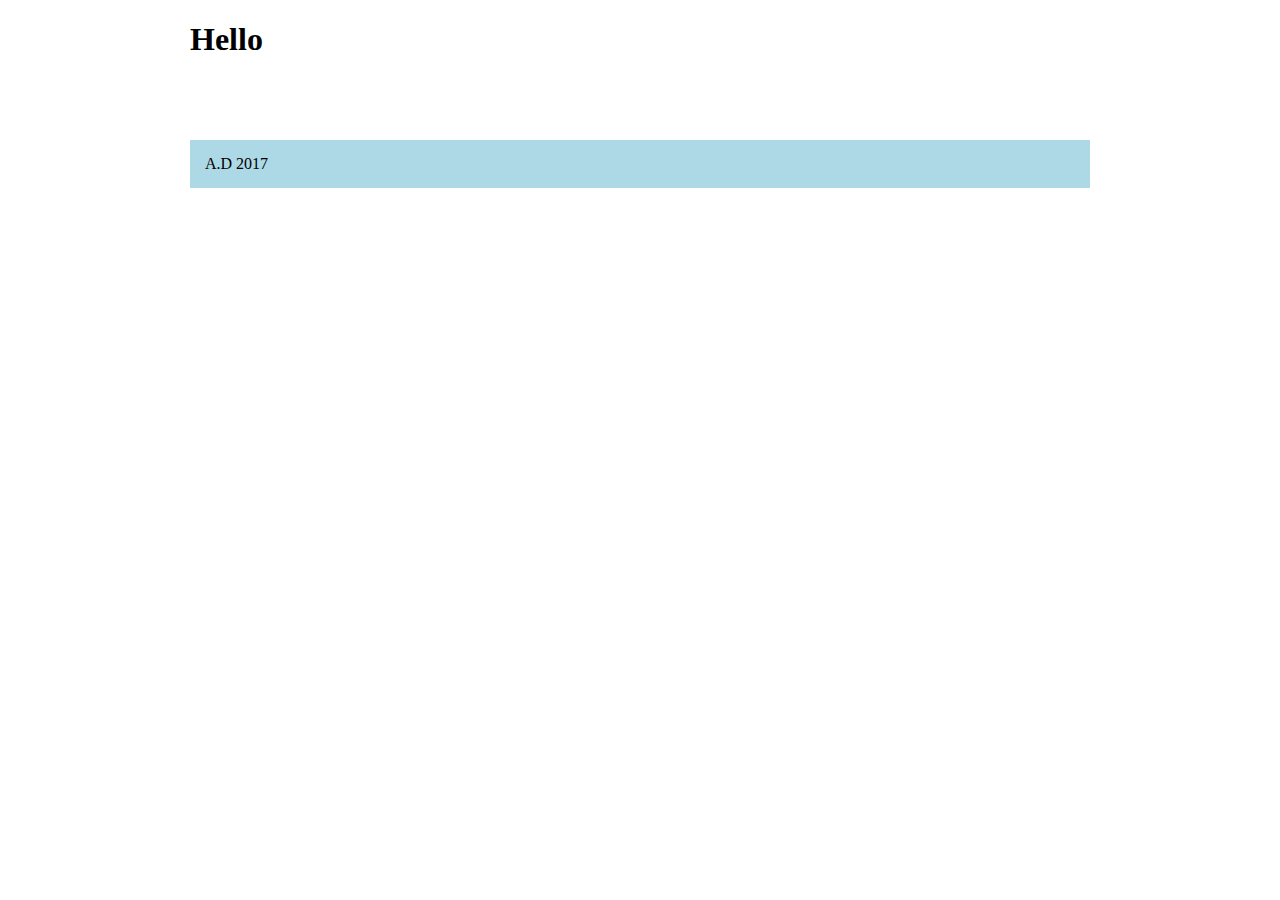
<file: grid/index.html>
<!DOCTYPE html>
<html>
  <head>
    <meta charset="UTF-8">
    <title>My Page</title>
    <link rel="stylesheet" type="text/css" href="style.css">
    <link rel="stylesheet" href="https://maxcdn.bootstrapcdn.com/font-awesome/4.6.1/css/font-awesome.min.css">
  </head>
  <body>
  	<div class="container">
  		<h1>Hello</h1>
  		<div class="row">
  			<div class="col-5"></div>
        <div class="col-7"></div>
  		<div class="row">
  			<div class="col-3"></div>
  			<div class="col-4"></div>
        <div class="col-5"></div>
      </div>
  	  <footer class="col-12">A.D 2017</footer>
  	</div>
  </body>
  </html>
</file>
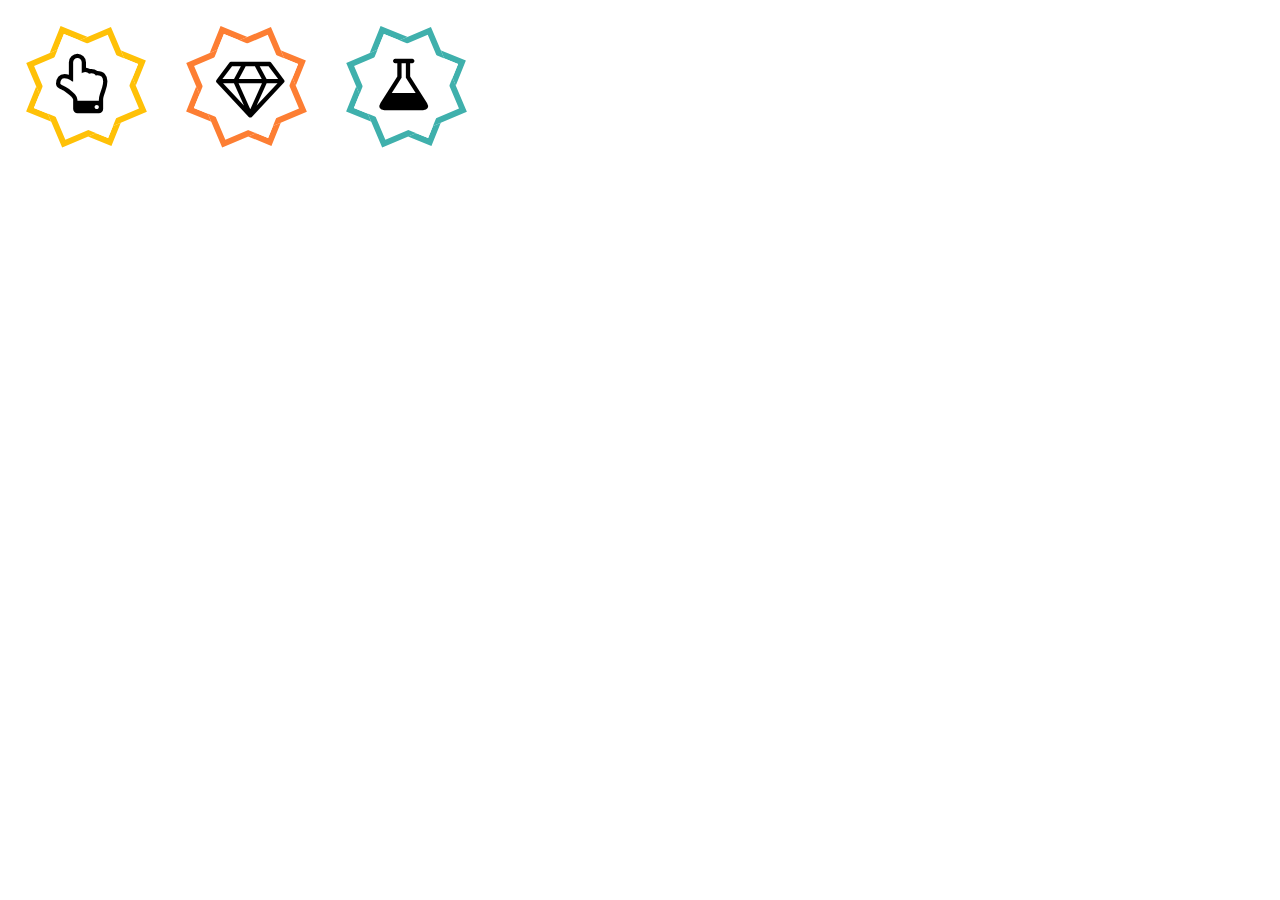
<file: gwiazdki/index.html>
<!DOCTYPE html>
<html>
  <head>
    <meta charset="UTF-8">
    <title></title>
    <link rel="stylesheet" href="https://maxcdn.bootstrapcdn.com/font-awesome/4.5.0/css/font-awesome.min.css">
    <link rel="stylesheet" type="text/css" href="style.css">
  </head>
  <body>
  	<div class="star8 gold">
  		<i class="fa fa-hand-o-up"></i>
  	</div>
  	<div class="star8 orange">
  		<i class="fa fa-diamond"></i>
  	</div>
  	<div class="star8 blue">
  		<i class="fa fa-flask"></i>
  	</div>
  </body>
</file>
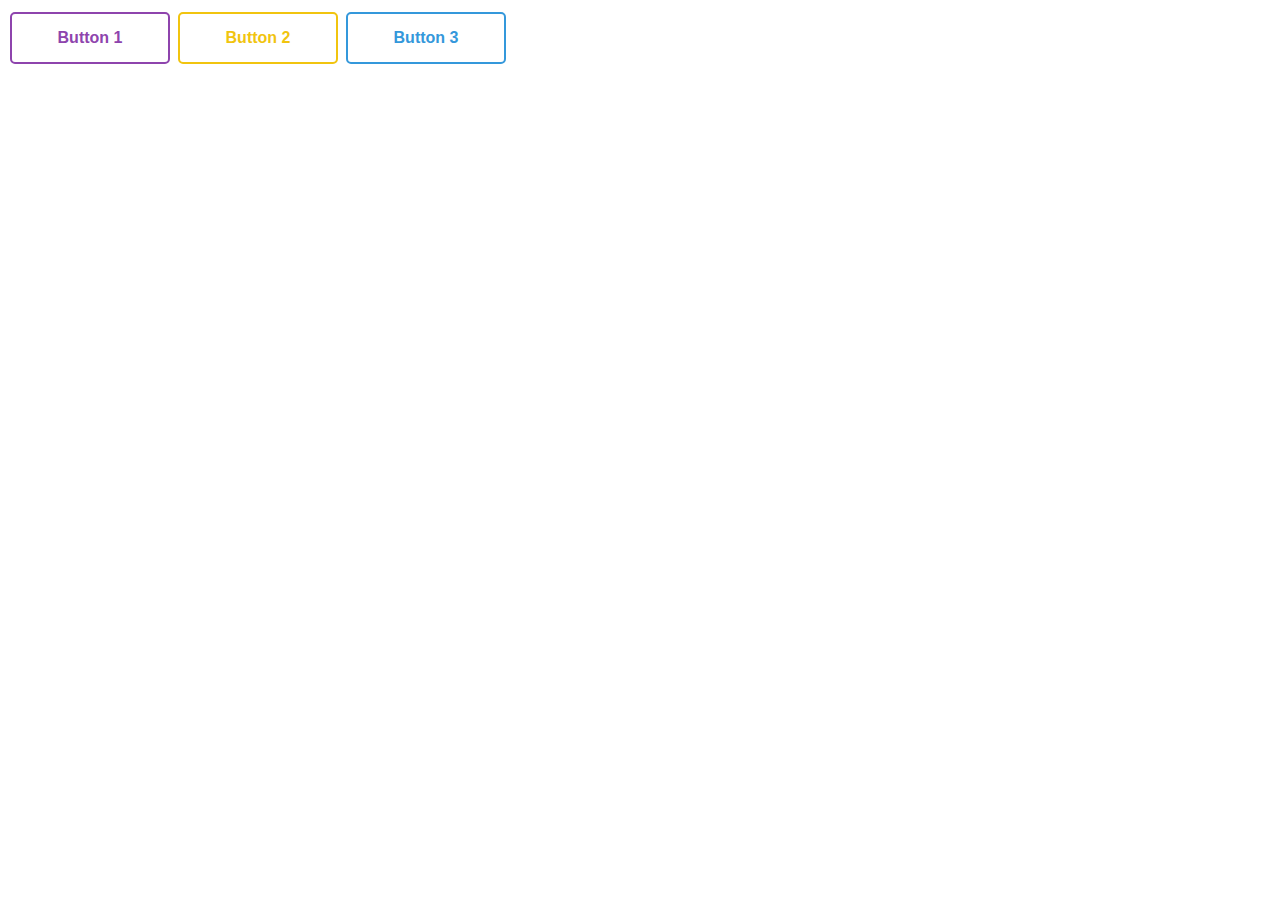
<file: przyciski_kolorowe/index.html>
<!DOCTYPE html>
<html>
  <head>
    <meta charset="UTF-8">
    <title></title>
    <link rel="stylesheet" type="text/css" href="style.css">
  </head>
  <body>
  	<button class="btn-purple">Button 1</button>
  	<button class="btn-yellow">Button 2</button>
  	<button class="btn-blue">Button 3</button>
  </body>
</file>
<file: grid/style.css>
* {
	box-sizing: border-box;
}
.container {
	width: 100%;
	max-width: 900px;
	margin: 0 auto;
}
row::before, 
row::after {
	content: "";
	display: table;
	clear: both;
}
[class*="col-"] {
	float: left;
	min-height: 1px;
	padding: 15px;
}
.col-1 {width: 8.33%;}
.col-2 {width: 16.66%;}
.col-3 {width: 25%;}
.col-4 {width: 33.33%;}
.col-5 {width: 41.66%;}
.col-6 {width: 50%;}
.col-7 {width: 58.33%;}
.col-8 {width: 66.66%;}
.col-9 {width: 75%;}
.col-10 {width: 83.33%;}
.col-11 {width: 91.66%;}
.col-12 {width: 100%;}

.col-offset-1 {margin-left: 8.33%;}
.col-offset-2 {margin-left: 16.66%;}
.col-offset-3 {margin-left: 25%;}
.col-offset-4 {margin-left: 33.33%;}
.col-offset-5 {margin-left: 41.66%;}
.col-offset-6 {margin-left: 50%;}
.col-offset-7 {margin-left: 58.33%;}
.col-offset-8 {margin-left: 66.66%;}
.col-offset-9 {margin-left: 75%;}
.col-offset-10 {margin-left: 83.33%;}
.col-offset-11 {margin-left: 91.66%;}
.col-offset-12 {margin-left: 100%;}

footer {
	background-color: lightblue;
}
</file>
<file: gwiazdki/style.css>
.star8 {
	display: inline-block;
	margin: 2em;
	transform: rotate(22deg); 
	transition: background linear .3s;
}
.star8::before {
	background-color: white;
	content: "";
	position: absolute;
	top: -5px;
	left: -5px;
	transform: rotate(45deg);
}
.star8, .star8::before, i.fa {
	width: 80px;
	height: 80px;
}
.gold, .gold::before {
	border: 6px solid #ffc107;
}
.orange, .orange::before {
	border: 6px solid #fd7e33;
}
.blue, .blue::before {
	border: 6px solid #3fb0ac;
}
i.fa {
	margin: 0;
	position: absolute;
	background-color: white;
	font-size: 60px;
}
i.fa::before {
	transform: rotate(-22deg);
	position: absolute;
	margin: 10px;
}
.gold:hover::before, .gold:hover, .gold:hover i.fa {
	background-color: #ffc107;
}
.orange:hover::before, .orange:hover, .orange:hover i.fa {
	background-color: #fd7e33;
}
.blue:hover:before, .blue:hover, .blue:hover i.fa {
	background-color: #3fb0ac;
}
i.fa:hover {
	color: white;
}
.gold, .gold::before, .gold i.fa, .orange, .orange::before, .orange i.fa, .blue, .blue::before, .blue i.fa {
	transition: ease-in-out .3s;
}
</file>
<file: przyciski_kolorowe/style.css>
[class^="btn-"] {
	display: inline-block;
	margin: 4px 2px; 
	padding: 15px 30px;
	min-width: 160px;
	font-size: 16px;
	font-weight: bold;
	border-radius: 5px;
	cursor: pointer;
	transition: 0.4s;
}
.btn-purple {
	background-color: inherit;
	border: 2px solid  #8e44ad;
	color:  #8e44ad;
	background-image: linear-gradient(90deg, #8e44ad 50%, transparent 50%);
	background-position: 100% 0; 
	background-size: 300%;
}
.btn-yellow {
	background-color: inherit;
	border: 2px solid  #f1c40f;
	color:  #f1c40f;
	background-image: linear-gradient(45deg, #f1c40f 50%, transparent 50%);
	background-position: 100% 0; 
	background-size: 300%;
}
.btn-blue {
	background-color: inherit;
	border: 2px solid #3498db;
	color: #3498db;
	background-image: linear-gradient(135deg, #3498db 50%, transparent 50%);
	background-position: 100% 0; 
	background-size: 300%;
}
.btn-purple:hover {
	background-position: 0 100%; 
	color: white;
}
.btn-yellow:hover {
	background-position: 0 100%; 
	color: white;
}
.btn-blue:hover {
	background-position: 0 100%; 
	color: white;
}
</file>
